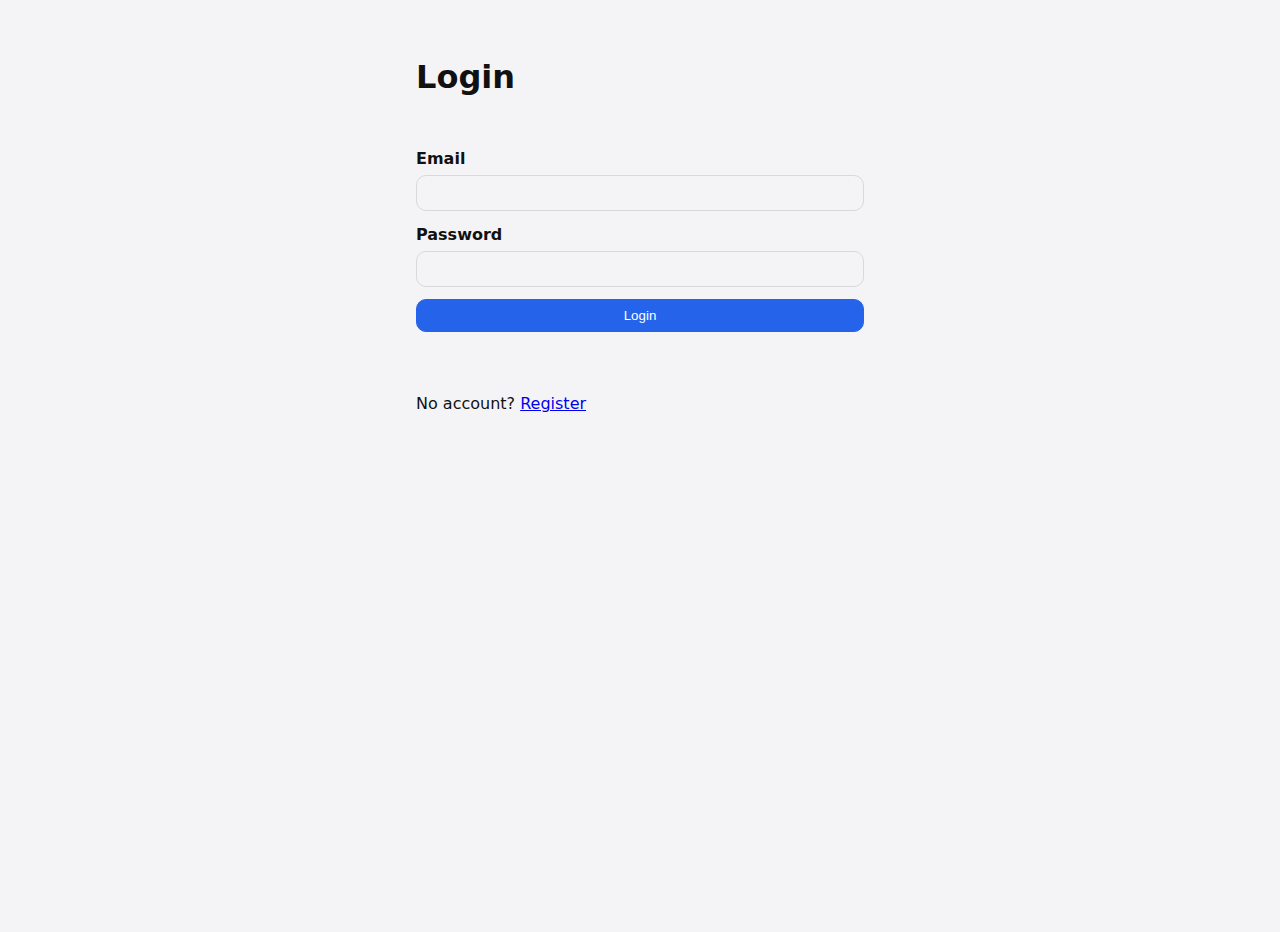
<file: index.html>
<!doctype html>
<html lang="en">
<head>
  <meta charset="utf-8" />
  <meta name="viewport" content="width=device-width, initial-scale=1" />
  <title>Social App</title>
  <link rel="stylesheet" href="src/styles/main.css" />

  <!-- Primary redirect -->
  <meta http-equiv="refresh" content="0; url=feed.html" />
  <link rel="canonical" href="feed.html" />
</head>
<body class="index-redirect" style="display:flex;align-items:center;justify-content:center;height:100vh">
  <noscript>
    Redirecting to <a href="feed.html">feed</a>…
  </noscript>

  <script>
    // Fallback if meta refresh is blocked
    window.location.replace("feed.html");
  </script>
</body>
</html>
</file>
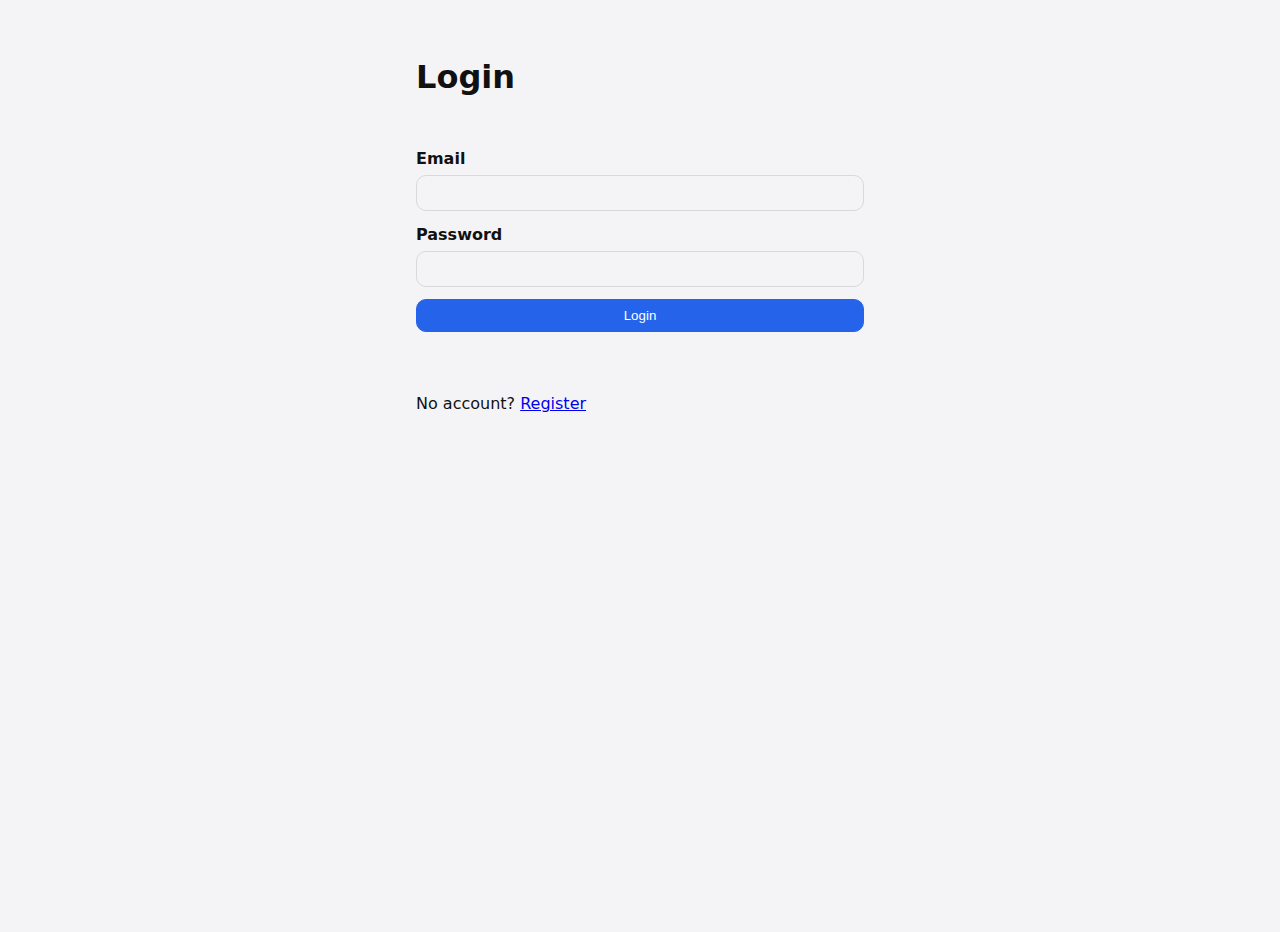
<file: feed.html>
<!doctype html>
<html lang="en">
<head>
  <meta charset="utf-8" />
  <meta name="viewport" content="width=device-width, initial-scale=1" />
  <title>Feed • Social App</title>
  <link rel="stylesheet" href="src/styles/main.css" />
</head>
<body>
<header class="site-header">
  <nav class="nav">
    <a class="brand" href="feed.html">Social App</a>
    <a href="feed.html">Feed</a>
    <a href="profile.html">My Profile</a>
    <span class="spacer"></span>
    <a id="navLogin" href="login.html">Login</a>
    <a id="navRegister" href="register.html">Register</a>
    <button id="logoutBtn" class="btn">Logout</button>
  </nav>
</header>

<main class="container">
  <section class="card">
    <h2>Create post</h2>
    <form id="createPostForm" class="stack" autocomplete="off">
      <label>Title <input name="title" required /></label>
      <label>Body <textarea name="body" rows="3" required></textarea></label>
      <label>Media URL (optional) <input name="media" type="url" placeholder="https://..." /></label>
      <button class="btn primary" type="submit">Post</button>
      <output id="createMsg" class="msg" role="status" aria-live="polite"></output>
    </form>
  </section>

  <section class="card">
    <h2>Search & Filters</h2>
    <div class="grid-2">
      <input id="searchInput" type="search" placeholder="Search posts" />
      <select id="sortSelect">
        <option value="newest">Newest</option>
        <option value="oldest">Oldest</option>
      </select>
    </div>
  </section>

  <output id="feedMsg" class="msg" role="status" aria-live="polite"></output>
  <section id="feedSkeleton" class="stack hidden">
    <div class="card skeleton"></div>
    <div class="card skeleton"></div>
    <div class="card skeleton"></div>
  </section>
  <section id="feed" class="stack"></section>

  <div class="center">
    <button id="loadMoreBtn" class="btn">Load more</button>
  </div>
</main>

<script type="module" src="src/pages/feed.js"></script>
</body>
</html>
</file>
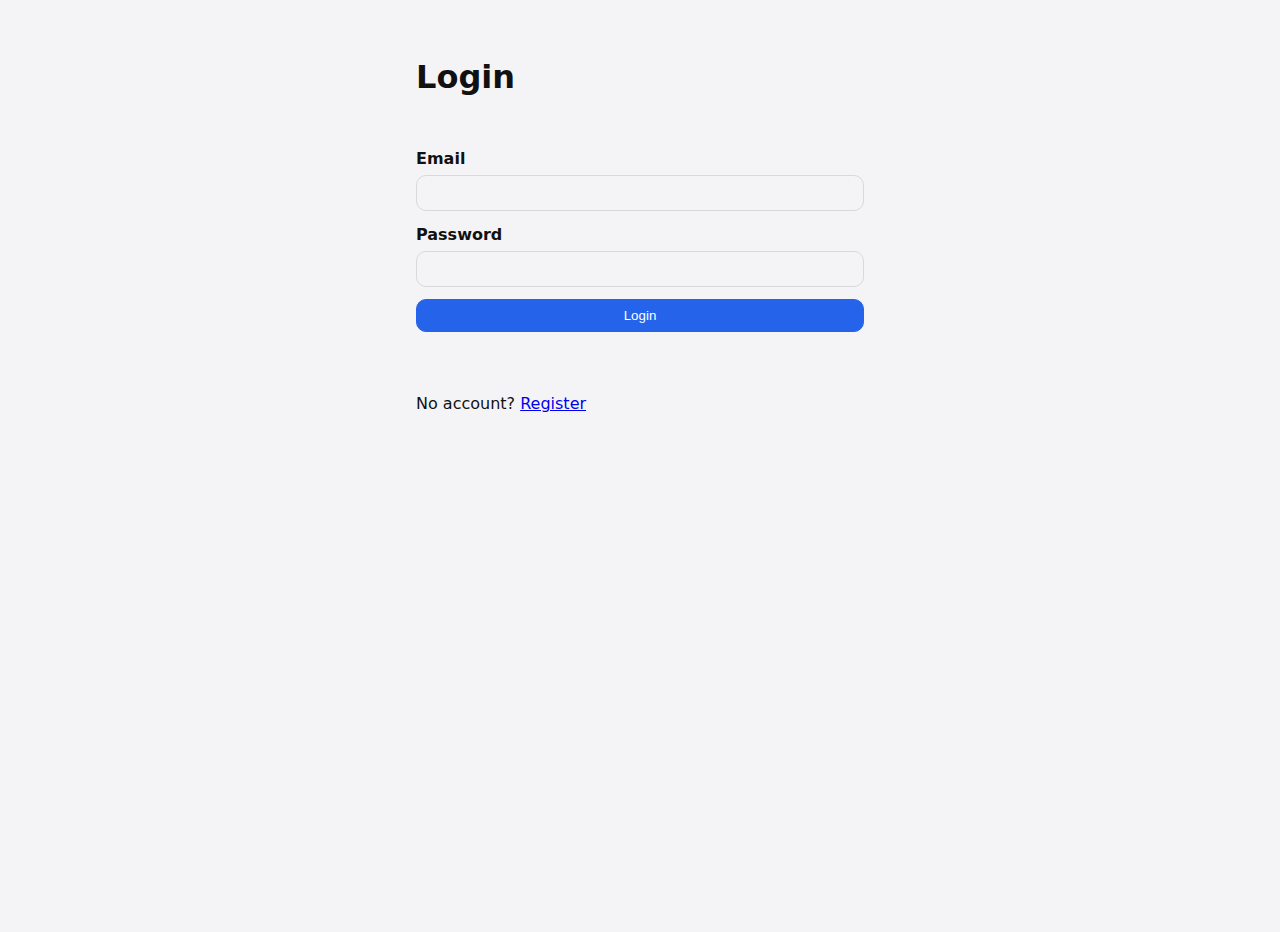
<file: login.html>
<!doctype html>
<html lang="en">
<head>
  <meta charset="utf-8" />
  <meta name="viewport" content="width=device-width, initial-scale=1" />
  <title>Login • Social App</title>
  <link rel="stylesheet" href="src/styles/main.css" />
</head>
<body>
  <main class="container narrow">
    <h1>Login</h1>
    <form id="loginForm" class="stack" autocomplete="off">
      <label>Email
        <input type="email" name="email" required />
      </label>
      <label>Password
        <input type="password" name="password" required minlength="8" />
      </label>
      <button class="btn primary" type="submit">Login</button>
      <output id="loginMsg" class="msg" role="status" aria-live="polite"></output>
      <p class="muted">No account? <a href="register.html">Register</a></p>
    </form>
  </main>
  <script type="module" src="src/pages/login.js"></script>
</body>
</html>
</file>
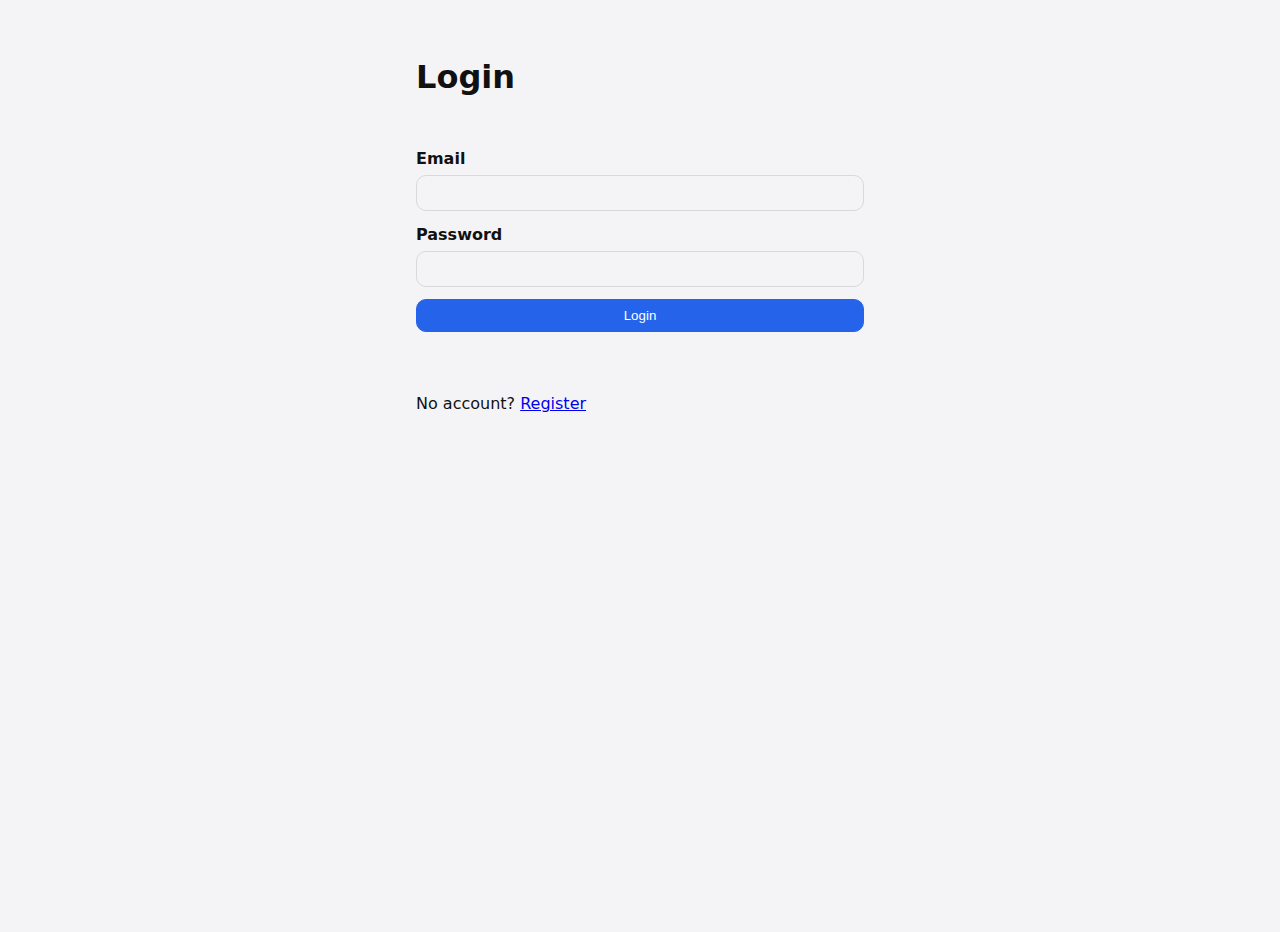
<file: post.html>
<!doctype html>
<html lang="en">
<head>
  <meta charset="utf-8" />
  <meta name="viewport" content="width=device-width, initial-scale=1" />
  <title>Post • Social App</title>
  <link rel="stylesheet" href="/src/styles/main.css" />
</head>
<body>
  <header class="site-header">
    <nav class="nav">
      <a class="brand" href="/feed.html">Social App</a>
      <a href="/feed.html">Feed</a>
      <a href="/profile.html">My Profile</a>
      <span class="spacer"></span>
      <a id="navLogin" href="/login.html">Login</a>
      <a id="navRegister" href="/register.html">Register</a>
      <button id="logoutBtn" class="btn">Logout</button>
    </nav>
  </header>

  <main class="container">
    <!-- status/error messages -->
    <output id="postMsg" class="msg"></output>

    <!-- post content -->
    <article id="post" class="card"></article>

    <!-- owner-only actions -->
    <section id="ownerActions" class="hstack hidden">
      <button id="editBtn" class="btn">Edit</button>
      <button id="deleteBtn" class="btn danger">Delete</button>
    </section>

    <!-- OPTIONAL (pair extras) -->
    <section id="extras" class="grid-2">
      <div id="reactions" class="card">
        <h3>Reactions</h3>
        <div id="reactionBar" class="hstack wrap"></div>
      </div>
      <div id="comments" class="card">
        <h3>Comments</h3>
        <form id="commentForm" class="hstack">
          <input type="text" name="comment" placeholder="Write a comment…" />
          <button class="btn" type="submit">Send</button>
        </form>
        <ul id="commentList" class="stack"></ul>
      </div>
    </section>
  </main>

  <!-- tiny toast for feedback -->
  <div id="toast" class="toast hidden"></div>

  <script type="module" src="/src/pages/post.js"></script>
</body>
</html>
</file>
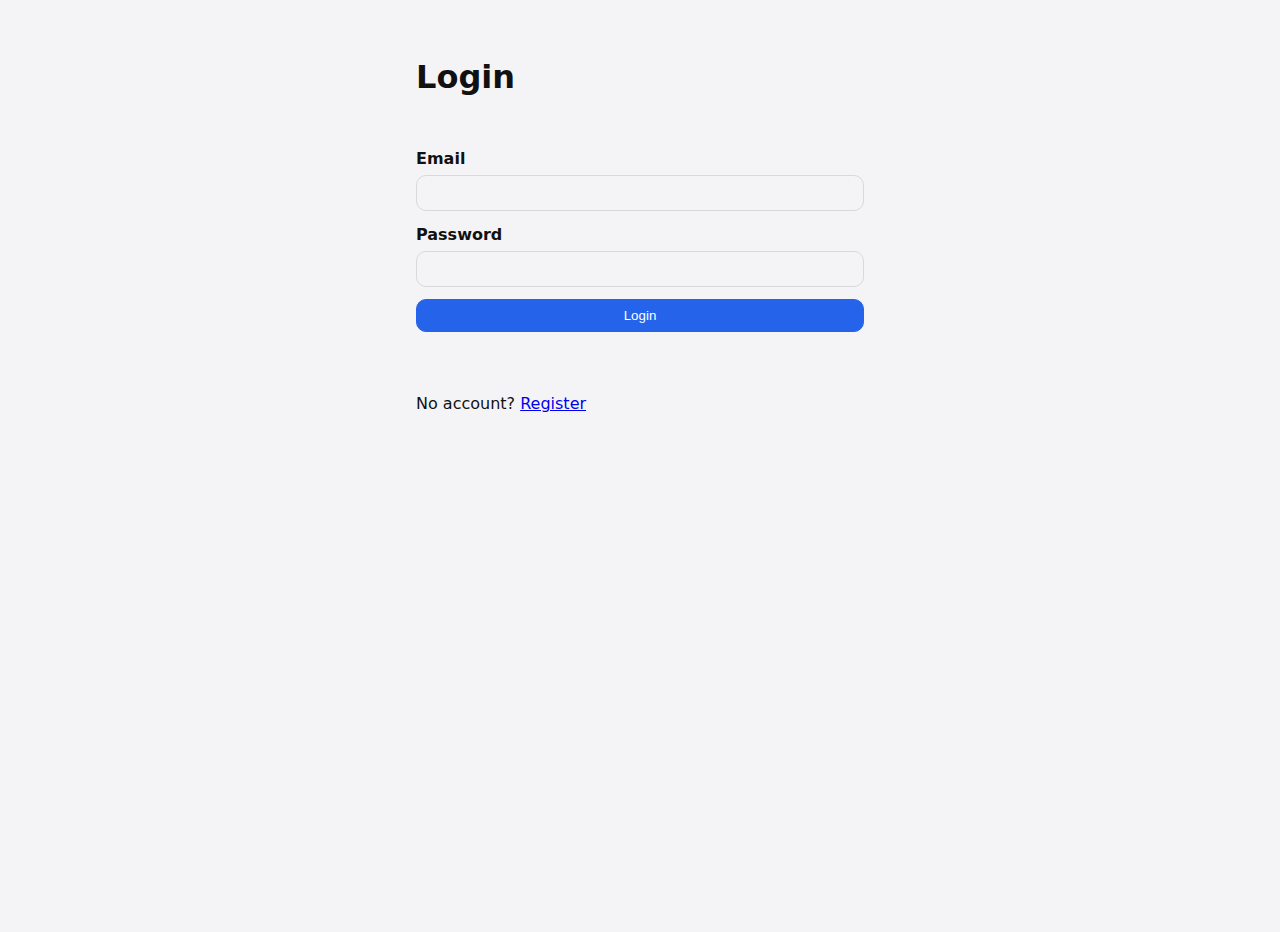
<file: profile.html>
<!doctype html>
<html lang="en">
<head>
  <meta charset="utf-8" />
  <meta name="viewport" content="width=device-width, initial-scale=1" />
  <title>Profile • Social App</title>
  <link rel="stylesheet" href="src/styles/main.css" />
</head>
<body>
  <header class="site-header">
    <nav class="nav">
      <a class="brand" href="feed.html">Social App</a>
      <a href="feed.html">Feed</a>
      <a href="profile.html">My Profile</a>
      <span class="spacer"></span>
      <a id="navLogin" href="login.html">Login</a>
      <a id="navRegister" href="register.html">Register</a>
      <button id="logoutBtn" class="btn">Logout</button>
    </nav>
  </header>

  <main class="container">
    <section id="profileHeader" class="card"></section>
    <section class="card" id="avatarUpdater">
      <h3>Update avatar</h3>
      <form id="avatarForm" class="hstack">
        <input type="url" name="avatar" placeholder="https://example.com/avatar.jpg" required />
        <button class="btn primary" type="submit">Save</button>
        <output id="avatarMsg" class="msg" role="status" aria-live="polite"></output>
      </form>
    </section>

    <section>
      <h3>Posts</h3>
      <div id="userPosts" class="stack"></div>
      <div class="center">
        <button id="loadMoreUserPosts" class="btn">Load more</button>
      </div>
    </section>
  </main>

  <script type="module" src="src/pages/profile.js"></script>
</body>
</html>
</file>
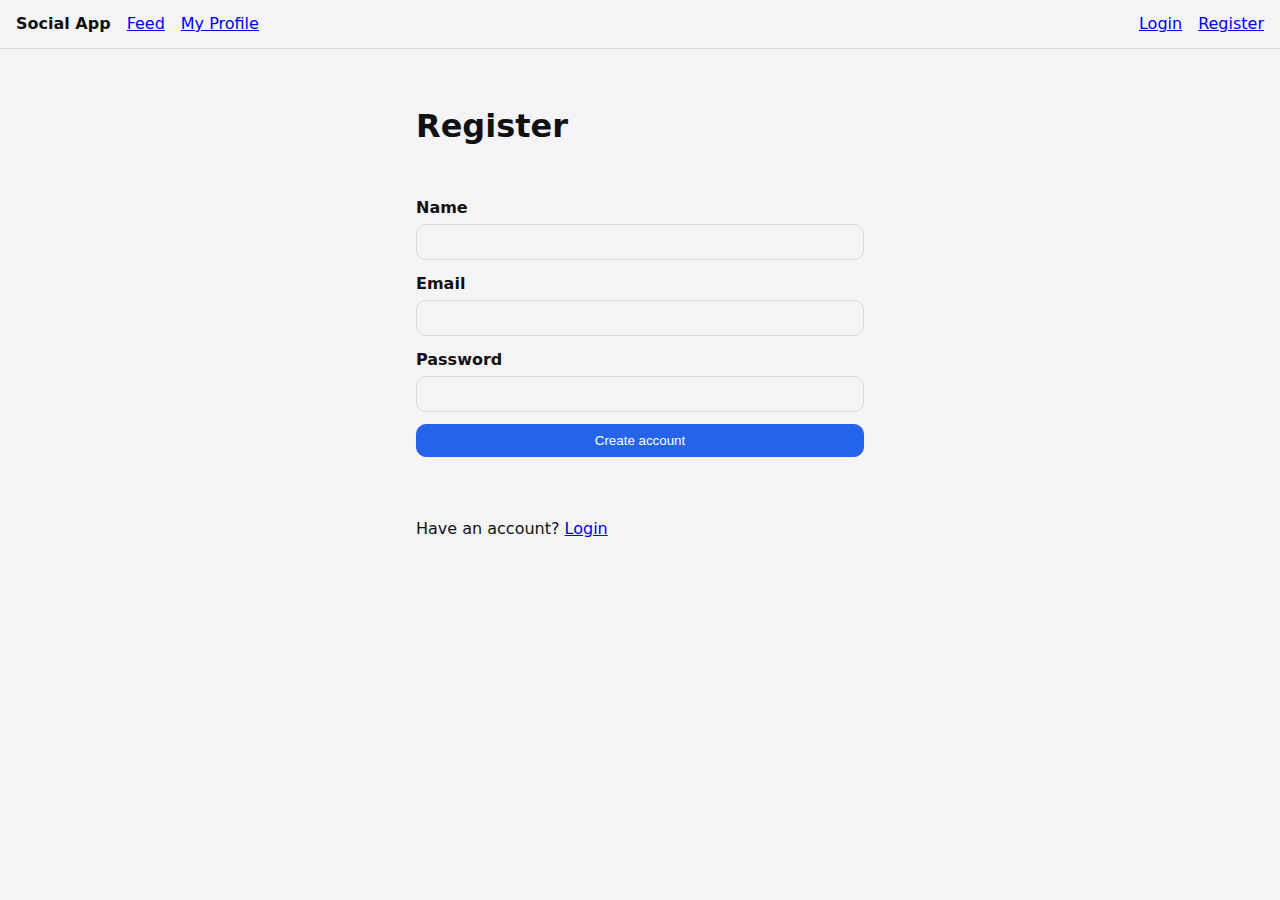
<file: register.html>
<!doctype html>
<html lang="en">
<head>
  <meta charset="utf-8" />
  <meta name="viewport" content="width=device-width, initial-scale=1" />
  <title>Register • Social App</title>
  <link rel="stylesheet" href="src/styles/main.css" />
</head>
<body>
  <header class="site-header">
    <nav class="nav">
      <a class="brand" href="feed.html">Social App</a>
      <a href="feed.html">Feed</a>
      <a href="profile.html">My Profile</a>
      <span class="spacer"></span>
      <a id="navLogin" href="login.html">Login</a>
      <a id="navRegister" href="register.html">Register</a>
      <button id="logoutBtn" class="btn">Logout</button>
    </nav>
  </header>

  <main class="container narrow">
    <h1>Register</h1>
    <form id="registerForm" class="stack" autocomplete="off">
      <label>Name
        <input type="text" name="name" required />
      </label>
      <label>Email
        <input type="email" name="email" required
          pattern="^[\\w.+-]+@(?:stud\\.)?noroff\\.no$"
          title="Use your @noroff.no or @stud.noroff.no email" />
      </label>
      <label>Password
        <input type="password" name="password" required minlength="8" />
      </label>
      <button class="btn primary" type="submit">Create account</button>
      <output id="registerMsg" class="msg" role="status" aria-live="polite"></output>
      <p class="muted">Have an account? <a href="login.html">Login</a></p>
    </form>
  </main>

  <script type="module" src="src/pages/register.js"></script>
</body>
</html>
</file>
<file: src/styles/main.css>
:root {
  --bg: #f4f4f6;       
  --text: #111;
  --muted: #616161;
  --card: #ffffff;     
  --border: #d9d9d9;   
  --primary: #2563eb;
  --danger: #dc2626;
}

* { box-sizing: border-box; }

html, body {
  height: 100%;
  margin: 0;
  padding: 0;
  font: 16px/1.5 system-ui, -apple-system, Segoe UI, Roboto, sans-serif;
  background: var(--bg);
  color: var(--text);
}

body.index-redirect { display: flex; align-items: center; justify-content: center; }
noscript { color: var(--muted); }

.container {
  max-width: 960px;
  margin: 2rem auto;
  padding: 0 1rem;
  display: flex;
  flex-direction: column;
  gap: 1.5rem;
}
.container.narrow { max-width: 480px; margin: 2rem auto; }
.center { text-align: center; }
.hidden { display: none; }

.site-header {
  border-bottom: 1px solid var(--border);
  background: var(--bg);
  position: sticky;
  top: 0;
  z-index: 10;
}
.nav { display: flex; align-items: center; gap: 1rem; padding: 0.75rem 1rem; }
.brand { font-weight: 700; text-decoration: none; color: var(--text); }
.spacer { flex: 1; }

.stack { display: grid; gap: 0.75rem; }
.hstack { display: flex; gap: 0.5rem; align-items: center; }
.grid-2 { display: grid; grid-template-columns: 1fr 1fr; gap: 0.75rem; }

.card {
  background: var(--card);
  border: 1px solid var(--border);
  border-radius: 12px;
  padding: 1rem;
}

label { display: grid; gap: 0.25rem; font-weight: 600; }
input, textarea, select {
  width: 100%;
  padding: 0.6rem 0.7rem;
  border-radius: 10px;
  border: 1px solid var(--border);
  background: var(--bg);
  color: var(--text);
}

.btn {
  border: 1px solid var(--border);
  background: var(--bg);
  color: var(--text);
  padding: 0.5rem 0.9rem;
  border-radius: 10px;
  cursor: pointer;
}
.btn.primary { background: var(--primary); color: white; border-color: var(--primary); }
.btn.danger  { background: var(--danger);  color: white; border-color: var(--danger); }
.btn:disabled { opacity: 0.6; cursor: not-allowed; }

.msg { min-height: 1.25rem; }
.post-card { display: grid; gap: 0.5rem; }
.post-meta { color: var(--muted); font-size: 0.9rem; }

/* shimmer skeletons */
.skeleton { height: 110px; position: relative; overflow: hidden; }
.skeleton::after {
  content: "";
  position: absolute;
  inset: 0;
  background: linear-gradient(90deg, transparent, rgba(0,0,0,.06), transparent);
  animation: shimmer 1.2s infinite;
}
@keyframes shimmer {
  0%   { transform: translateX(-100%); }
  100% { transform: translateX(100%);  }
}

/* Image rule that prevents blurring by not stretching small images */
.post-card .post-media {
  display: block;
  max-width: 100%;
  width: auto;        /* don't force full width */
  height: auto;       /* keep aspect ratio */
  margin-inline: auto;/* center if narrower than the card */
  border-radius: 8px;
  border: 1px solid var(--border);
}
</file>
